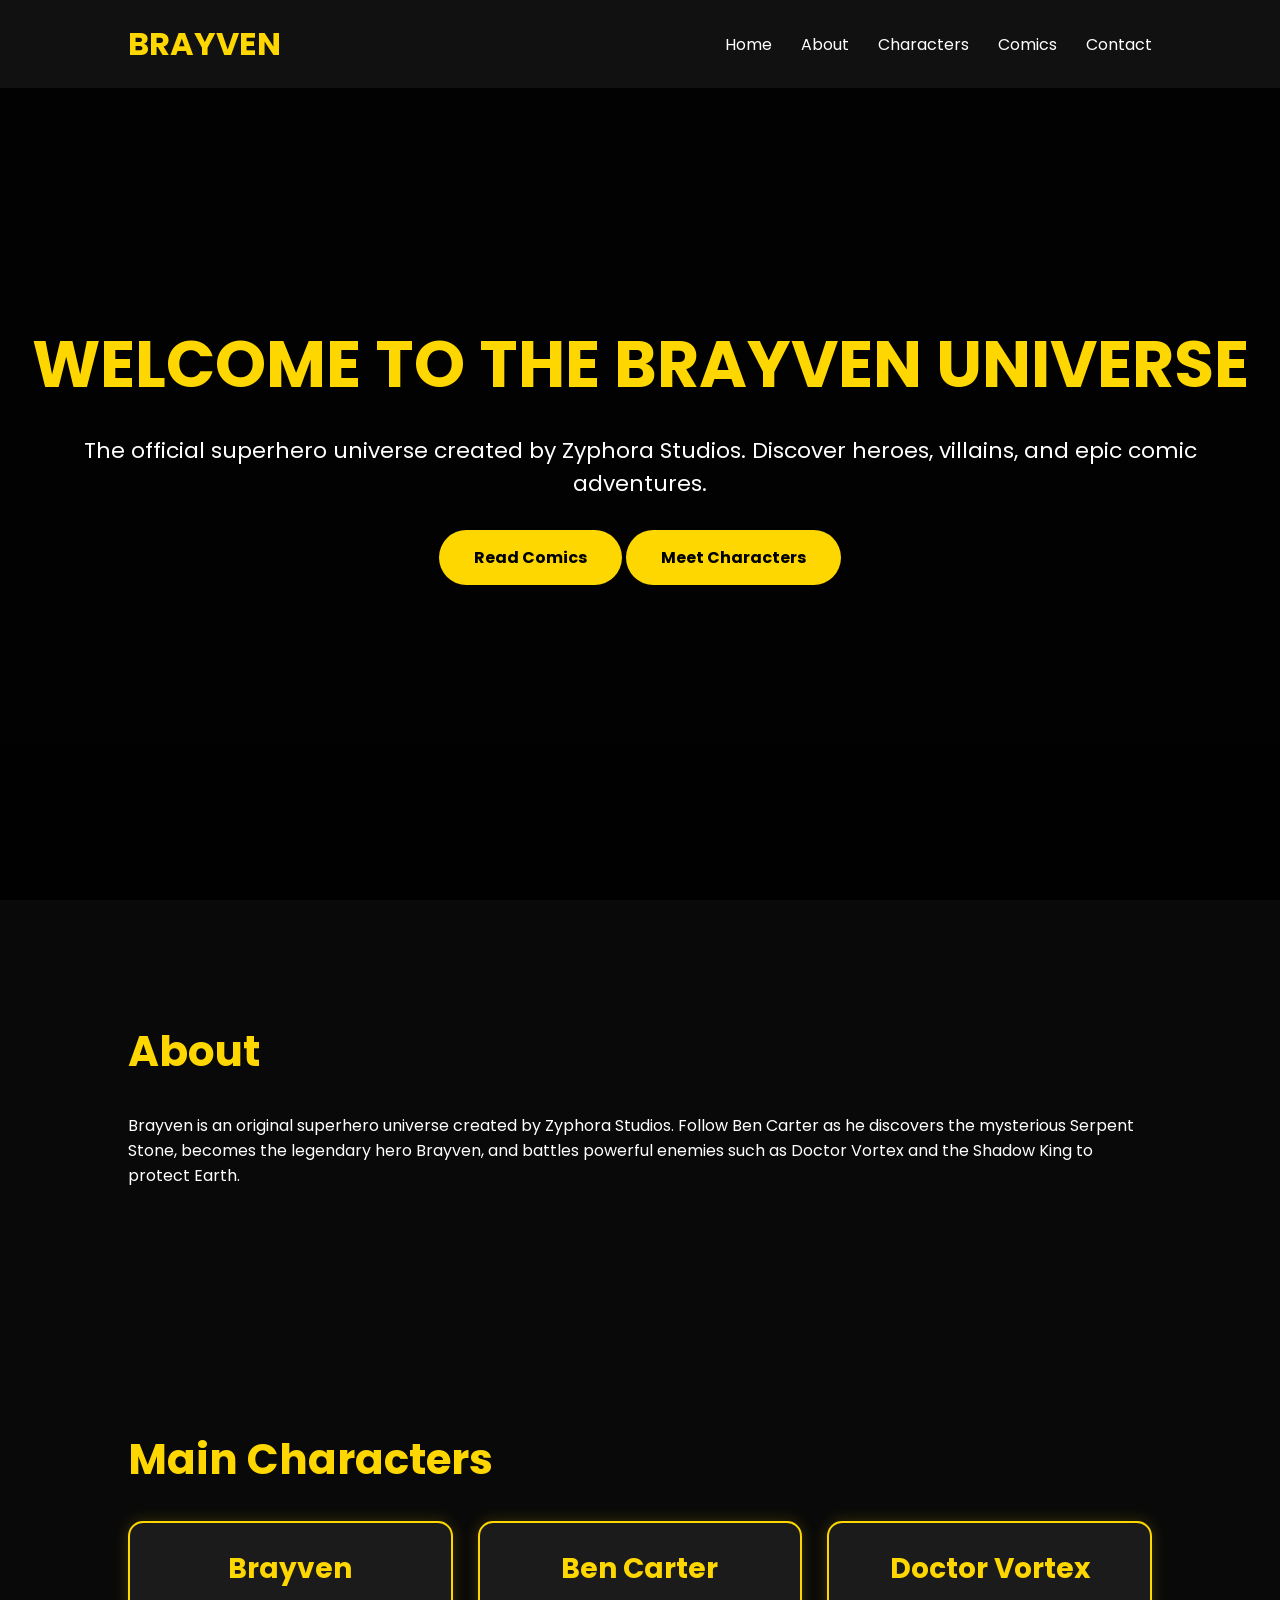
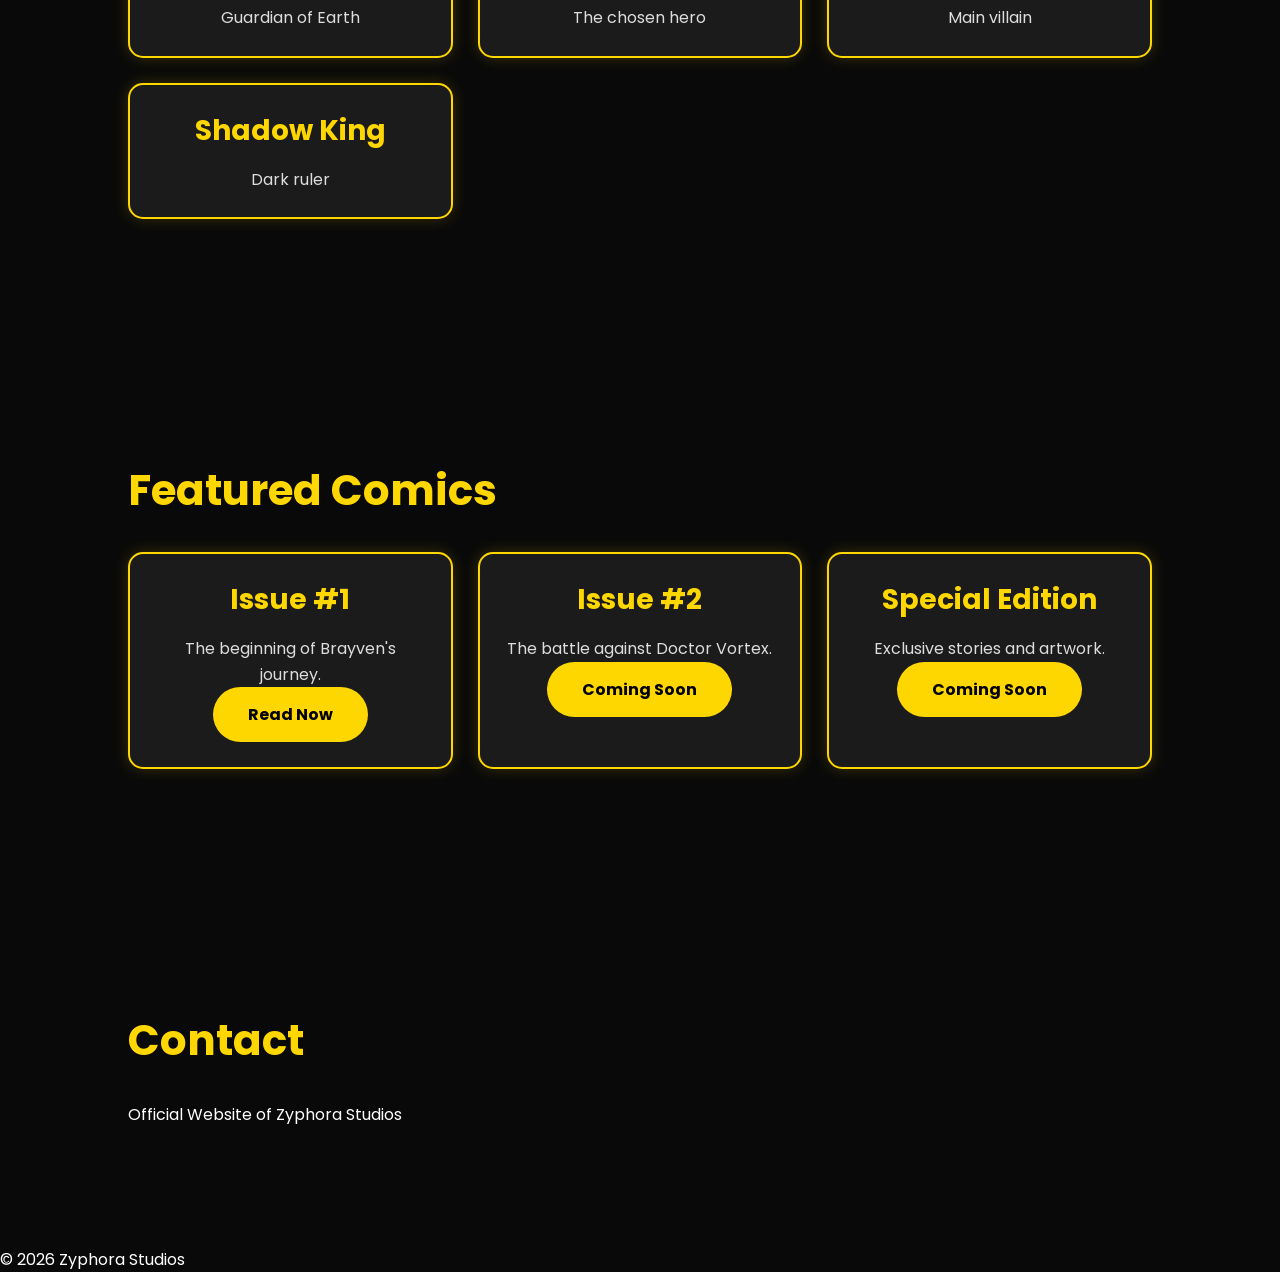
<file: index.html>
<!DOCTYPE html>
<html lang="en">
<head>
<meta charset="UTF-8">
<meta name="viewport" content="width=device-width, initial-scale=1.0">
<title>Brayven Comics | Zyphora Studios</title>

<link rel="stylesheet" href="style.css">
<link rel="preconnect" href="https://fonts.googleapis.com">
<link href="https://fonts.googleapis.com/css2?family=Poppins:wght@300;500;700&display=swap" rel="stylesheet">
</head>

<body>

<header>

<div class="logo">
BRAYVEN
</div>

<nav>

<a href="#">Home</a>
<a href="#about">About</a>
<a href="#characters">Characters</a>
<a href="#comics">Comics</a>
<a href="#contact">Contact</a>

</nav>

</header>

<section class="hero">

<div class="hero-content">

<h1>WELCOME TO THE BRAYVEN UNIVERSE</h1>

<p>
The official superhero universe created by Zyphora Studios.
Discover heroes, villains, and epic comic adventures.
</p>

<div class="hero-buttons">

<a href="#comics" class="btn">
Read Comics
</a>

<a href="#characters" class="btn">
Meet Characters
</a>

</div>

</div>

</section>

<section id="about">

<h2>About</h2>

<p>
Brayven is an original superhero universe created by Zyphora Studios.
Follow Ben Carter as he discovers the mysterious Serpent Stone, becomes the legendary hero Brayven, and battles powerful enemies such as Doctor Vortex and the Shadow King to protect Earth.
</p>

</section>

<section id="characters">

<h2>Main Characters</h2>

<div class="cards">

<div class="card">
<h3>Brayven</h3>
<p>Guardian of Earth</p>
</div>

<div class="card">
<h3>Ben Carter</h3>
<p>The chosen hero</p>
</div>

<div class="card">
<h3>Doctor Vortex</h3>
<p>Main villain</p>
</div>

<div class="card">
<h3>Shadow King</h3>
<p>Dark ruler</p>
</div>

</div>

</section>

<section id="comics">

<h2>Featured Comics</h2>

<div class="cards">

<div class="card">
<h3>Issue #1</h3>
<p>The beginning of Brayven's journey.</p>
<a href="issue1.html" class="btn">Read Now</a>
</div>

<div class="card">
<h3>Issue #2</h3>
<p>The battle against Doctor Vortex.</p>
<a href="issue2.html" class="btn">Coming Soon</a>
</div>

<div class="card">
<h3>Special Edition</h3>
<p>Exclusive stories and artwork.</p>
<a href="#" class="btn">Coming Soon</a>
</div>

</div>

</section>

<section id="contact">

<h2>Contact</h2>

<p>

Official Website of Zyphora Studios

</p>

</section>

<footer>

© 2026 Zyphora Studios

</footer>

<script src="script.js"></script>

</body>
</html>
</file>
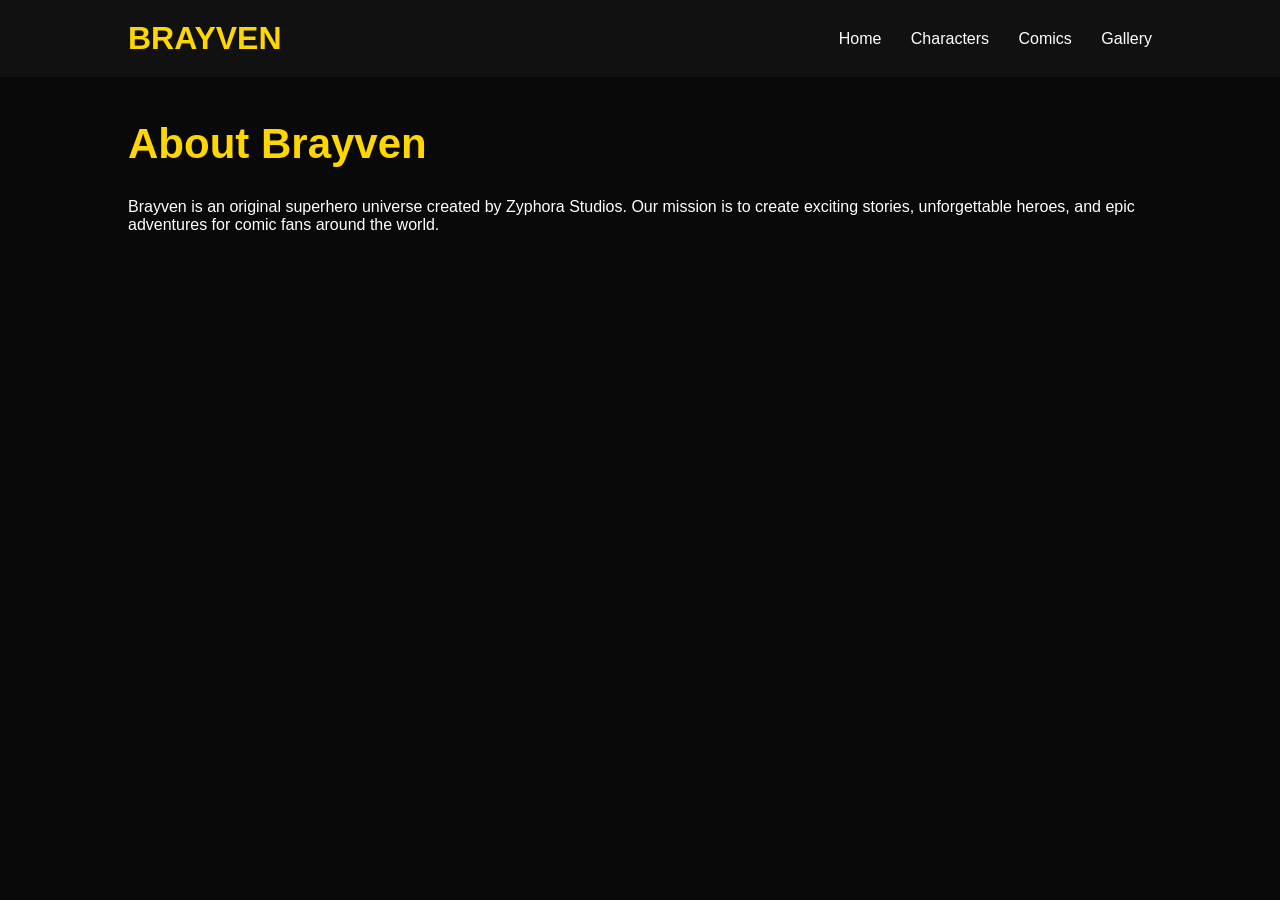
<file: about.html>
<!DOCTYPE html>
<html lang="en">
<head>
<meta charset="UTF-8">
<meta name="viewport" content="width=device-width, initial-scale=1.0">
<title>About | Brayven</title>
<link rel="stylesheet" href="style.css">
</head>

<body>

<header>
<div class="logo">BRAYVEN</div>

<nav>
<a href="index.html">Home</a>
<a href="characters.html">Characters</a>
<a href="issue1.html">Comics</a>
<a href="gallery.html">Gallery</a>
</nav>
</header>

<section style="padding-top:120px;">

<h2>About Brayven</h2>

<p>
Brayven is an original superhero universe created by Zyphora Studios.
Our mission is to create exciting stories, unforgettable heroes, and epic adventures for comic fans around the world.
</p>

</section>

</body>
</html>
</file>
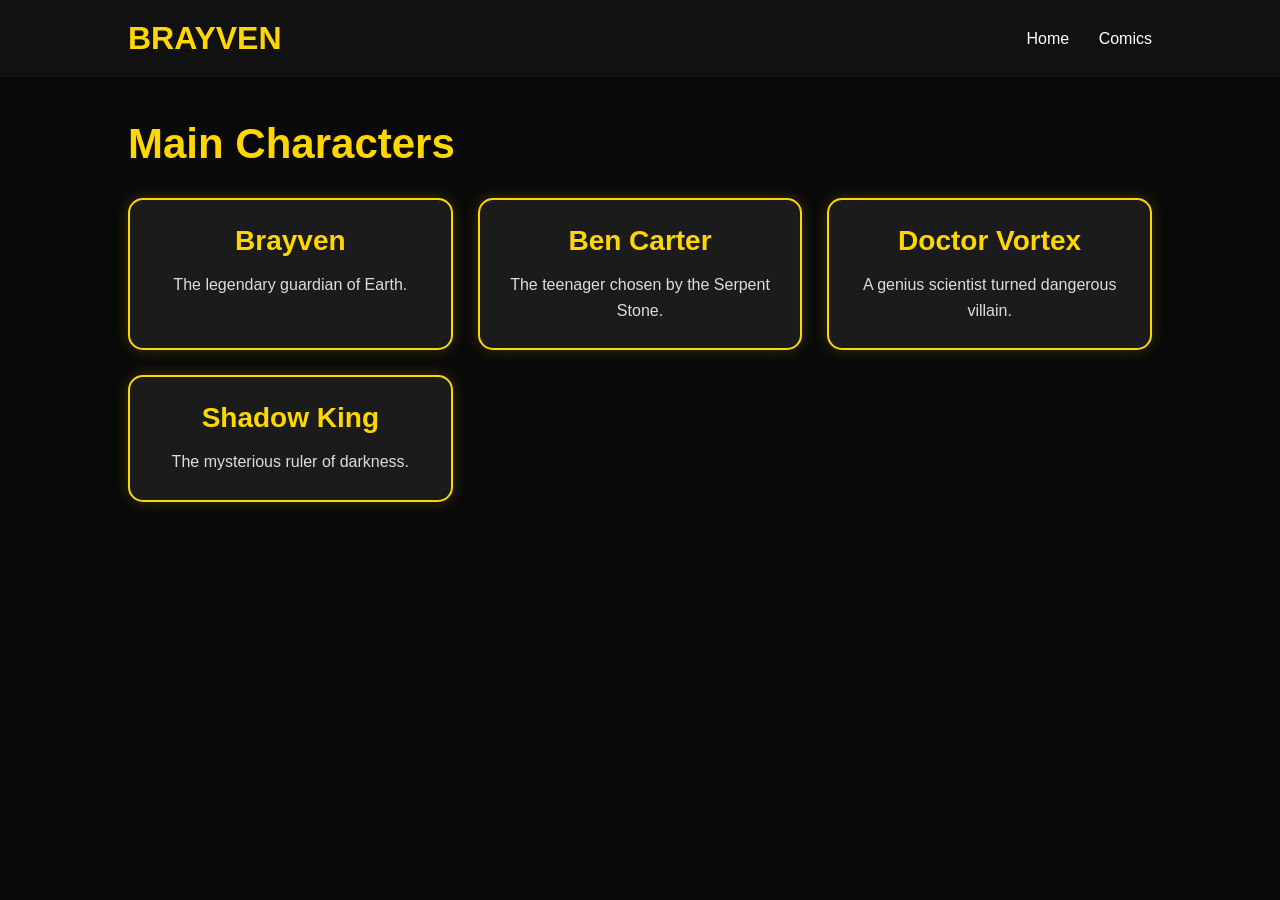
<file: characters.html>
<!DOCTYPE html>
<html lang="en">
<head>
<meta charset="UTF-8">
<meta name="viewport" content="width=device-width, initial-scale=1.0">
<title>Characters | Brayven</title>
<link rel="stylesheet" href="style.css">
</head>

<body>

<header>
<div class="logo">BRAYVEN</div>

<nav>
<a href="index.html">Home</a>
<a href="issue1.html">Comics</a>
</nav>
</header>

<section style="padding-top:120px;">

<h2>Main Characters</h2>

<div class="cards">

<div class="card">
<h3>Brayven</h3>
<p>The legendary guardian of Earth.</p>
</div>

<div class="card">
<h3>Ben Carter</h3>
<p>The teenager chosen by the Serpent Stone.</p>
</div>

<div class="card">
<h3>Doctor Vortex</h3>
<p>A genius scientist turned dangerous villain.</p>
</div>

<div class="card">
<h3>Shadow King</h3>
<p>The mysterious ruler of darkness.</p>
</div>

</div>

</section>

</body>
</html>
</file>
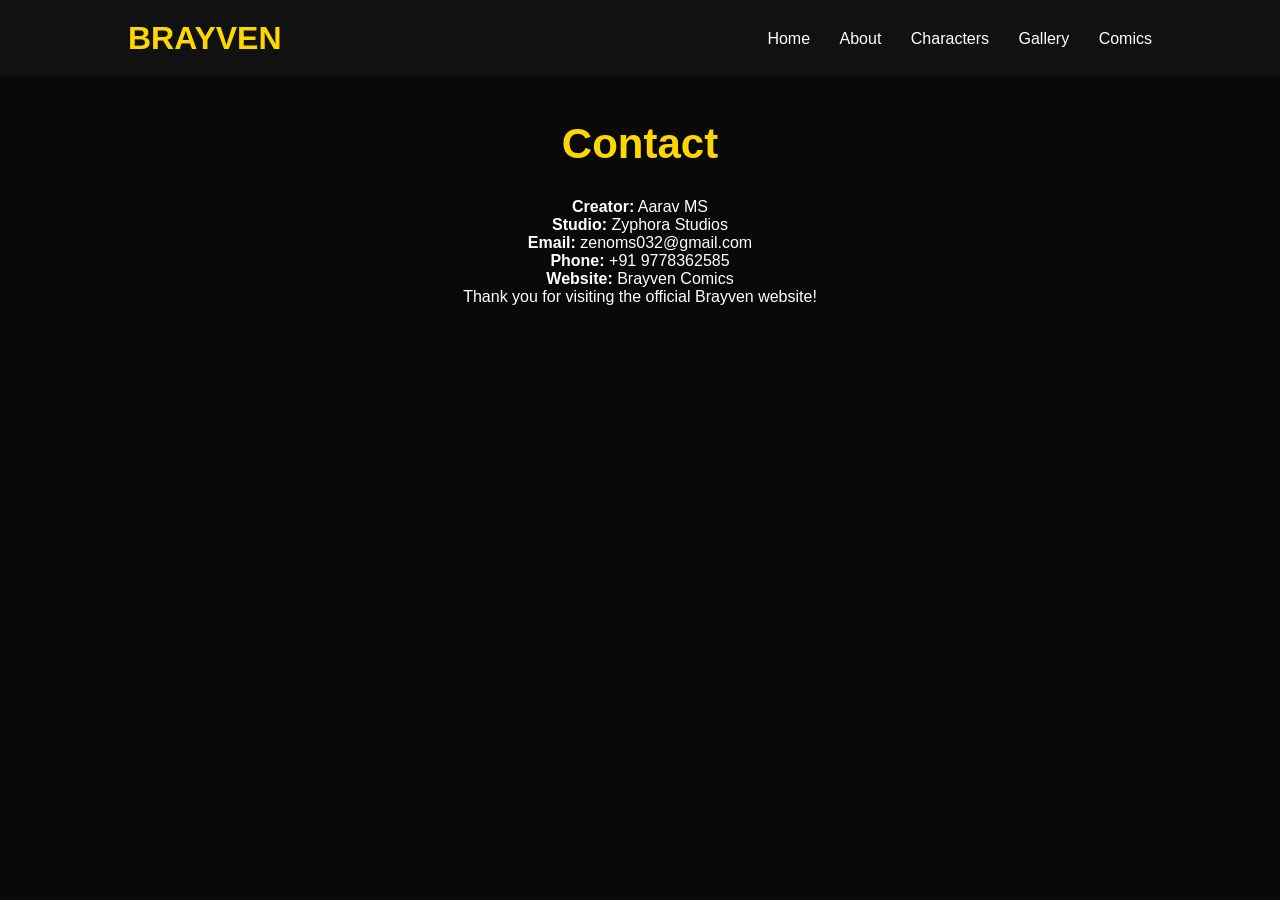
<file: contact.html>
<!DOCTYPE html>
<html lang="en">
<head>
<meta charset="UTF-8">
<meta name="viewport" content="width=device-width, initial-scale=1.0">
<title>Contact | Brayven</title>
<link rel="stylesheet" href="style.css">
</head>

<body>

<header>
<div class="logo">BRAYVEN</div>

<nav>
<a href="index.html">Home</a>
<a href="about.html">About</a>
<a href="characters.html">Characters</a>
<a href="gallery.html">Gallery</a>
<a href="issue1.html">Comics</a>
</nav>
</header>

<section style="padding-top:120px; text-align:center;">

<h2>Contact</h2>

<p><strong>Creator:</strong> Aarav MS</p>

<p><strong>Studio:</strong> Zyphora Studios</p>

<p><strong>Email:</strong> zenoms032@gmail.com</p>

<p><strong>Phone:</strong> +91 9778362585</p>

<p><strong>Website:</strong> Brayven Comics</p>

<p>Thank you for visiting the official Brayven website!</p>

</section>

</body>
</html>
</file>
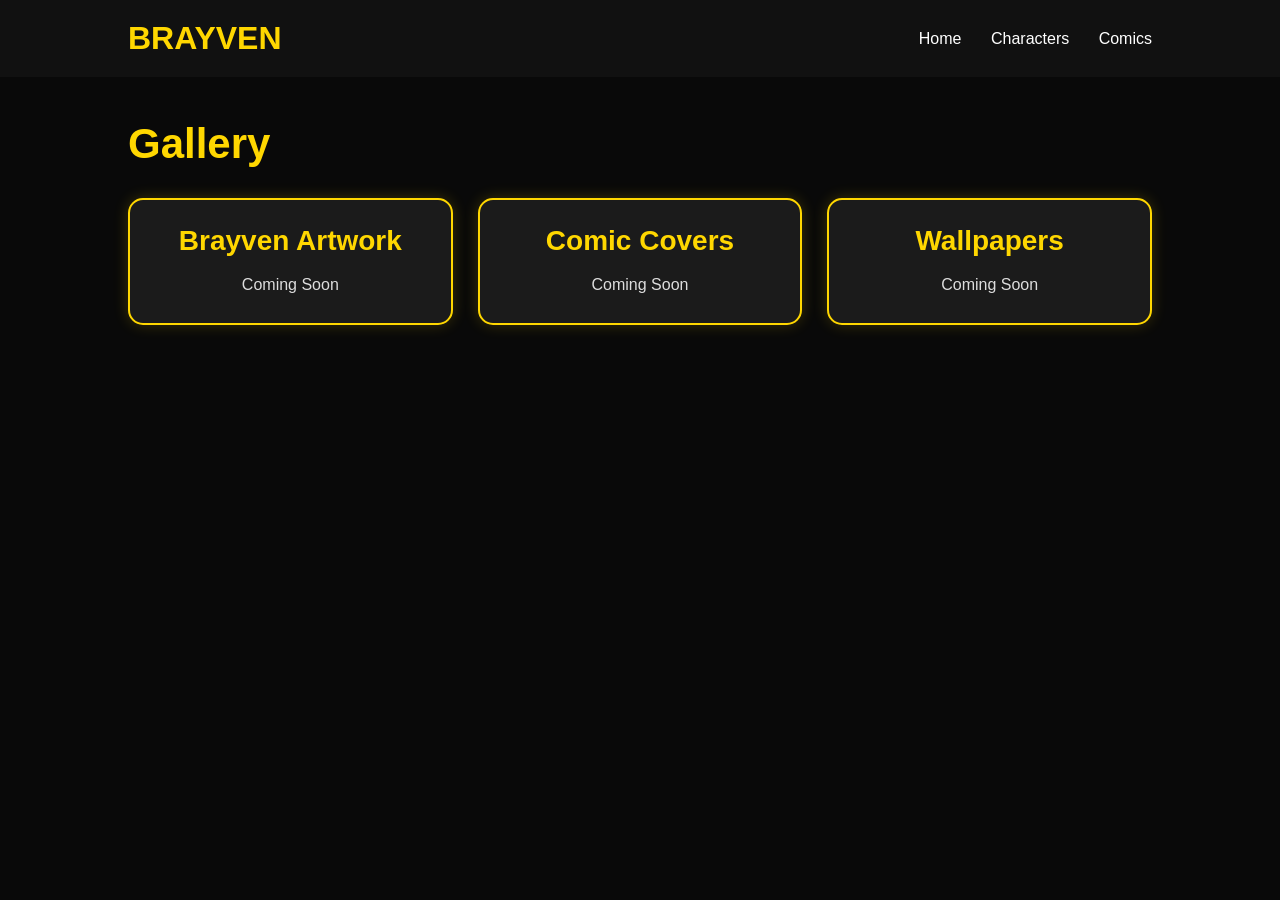
<file: gallery.html>
<!DOCTYPE html>
<html lang="en">
<head>
<meta charset="UTF-8">
<meta name="viewport" content="width=device-width, initial-scale=1.0">
<title>Gallery | Brayven</title>
<link rel="stylesheet" href="style.css">
</head>

<body>

<header>
<div class="logo">BRAYVEN</div>

<nav>
<a href="index.html">Home</a>
<a href="characters.html">Characters</a>
<a href="issue1.html">Comics</a>
</nav>
</header>

<section style="padding-top:120px;">

<h2>Gallery</h2>

<div class="cards">

<div class="card">
<h3>Brayven Artwork</h3>
<p>Coming Soon</p>
</div>

<div class="card">
<h3>Comic Covers</h3>
<p>Coming Soon</p>
</div>

<div class="card">
<h3>Wallpapers</h3>
<p>Coming Soon</p>
</div>

</div>

</section>

</body>
</html>
</file>
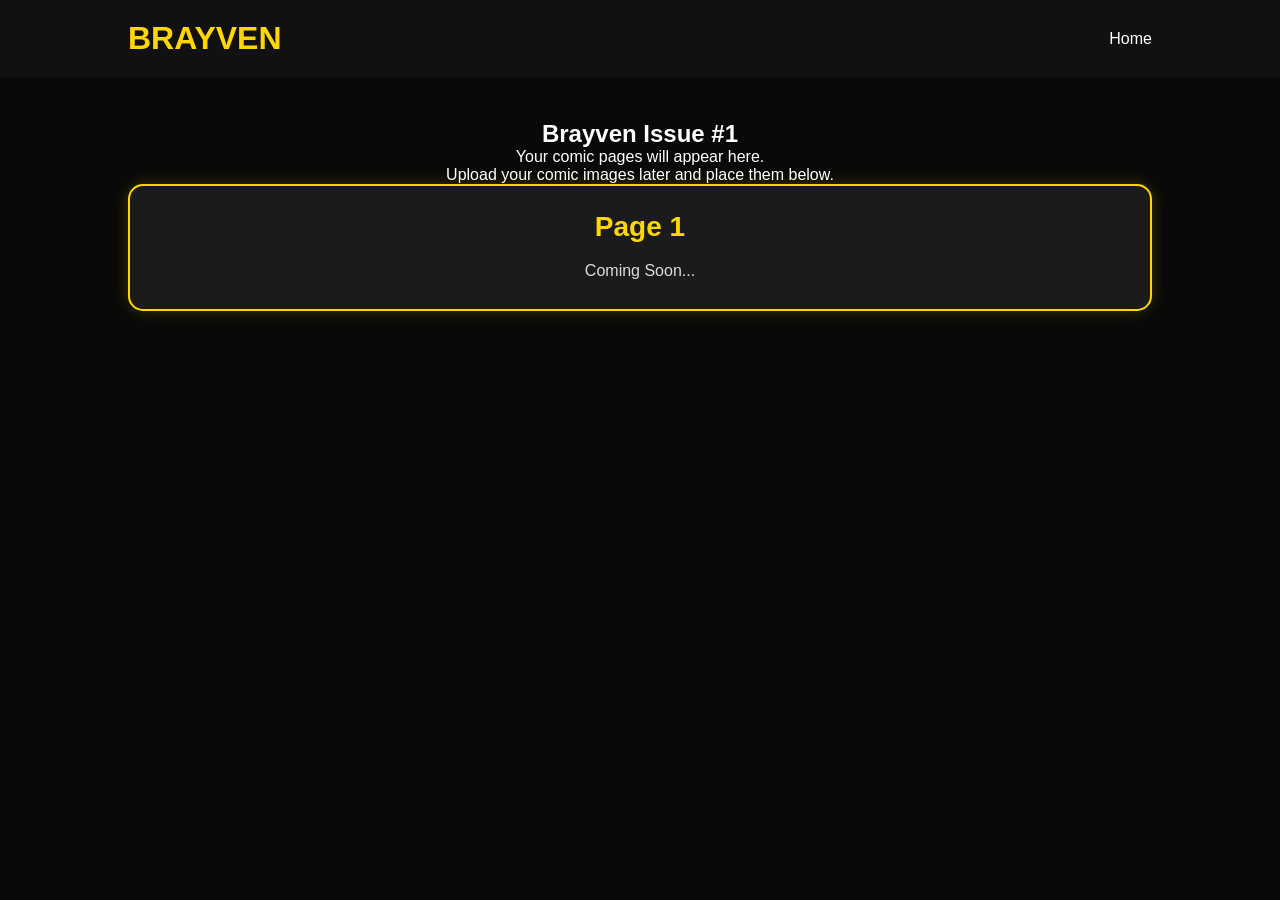
<file: issue1.html>
<!DOCTYPE html>
<html lang="en">
<head>
<meta charset="UTF-8">
<meta name="viewport" content="width=device-width, initial-scale=1.0">
<title>Brayven Issue #1</title>
<link rel="stylesheet" href="style.css">
</head>

<body>

<header>
<div class="logo">BRAYVEN</div>

<nav>
<a href="index.html">Home</a>
</nav>
</header>

<section style="padding-top:120px;text-align:center;">

<h1>Brayven Issue #1</h1>

<p>Your comic pages will appear here.</p>

<p>Upload your comic images later and place them below.</p>

<div class="card">
<h3>Page 1</h3>
<p>Coming Soon...</p>
</div>

</section>

</body>
</html>
</file>
<file: style.css>
*{
margin:0;
padding:0;
box-sizing:border-box;
font-family:'Poppins',sans-serif;
scroll-behavior:smooth;
}

body{
background:#090909;
color:white;
}

header{
position:fixed;
top:0;
width:100%;
display:flex;
justify-content:space-between;
align-items:center;
padding:20px 10%;
background:#111;
z-index:1000;
}

.logo{
font-size:32px;
font-weight:bold;
color:#FFD700;
}

nav a{
color:white;
text-decoration:none;
margin-left:25px;
transition:.3s;
}

nav a:hover{
color:#FFD700;
}

.hero{
height:100vh;
display:flex;
justify-content:center;
align-items:center;
text-align:center;
background:
linear-gradient(rgba(0,0,0,.75),rgba(0,0,0,.85)),
url("https://images.unsplash.com/photo-1518709268805-4e9042af2176?auto=format&fit=crop&w=1600&q=80");
background-size:cover;
background-position:center;
padding:20px;
}

.hero h1{
font-size:65px;
color:#FFD700;
margin-bottom:20px;
}

.hero p{
font-size:22px;
margin-bottom:30px;
}

.btn{
display:inline-block;
padding:15px 35px;
background:#FFD700;
color:black;
font-weight:bold;
border-radius:50px;
text-decoration:none;
transition:.3s;
}

.btn:hover{
transform:scale(1.08);
}

section{
padding:120px 10%;
}

h2{
font-size:42px;
color:#FFD700;
margin-bottom:30px;
}

.cards{
display:grid;
grid-template-columns:repeat(auto-fit,minmax(250px,1fr));
gap:25px;
}

.card{
background:#151515;
padding:25px;
border-radius:15px;
transition:.3s;
border:2px solid transparent;
}

.card:hover
.cards{
display:grid;
grid-template-columns:repeat(auto-fit,minmax(250px,1fr));
gap:30px;
margin-top:40px;
}

.card{
background:#1b1b1b;
border:2px solid #FFD700;
border-radius:15px;
padding:25px;
text-align:center;
transition:0.3s ease;
box-shadow:0 0 15px rgba(255,215,0,0.2);
}

.card:hover{
transform:translateY(-10px);
box-shadow:0 0 30px rgba(255,215,0,0.6);
}

.card h3{
color:#FFD700;
margin-bottom:15px;
font-size:28px;
}

.card p{
color:#ddd;
line-height:1.6;
}
</file>
